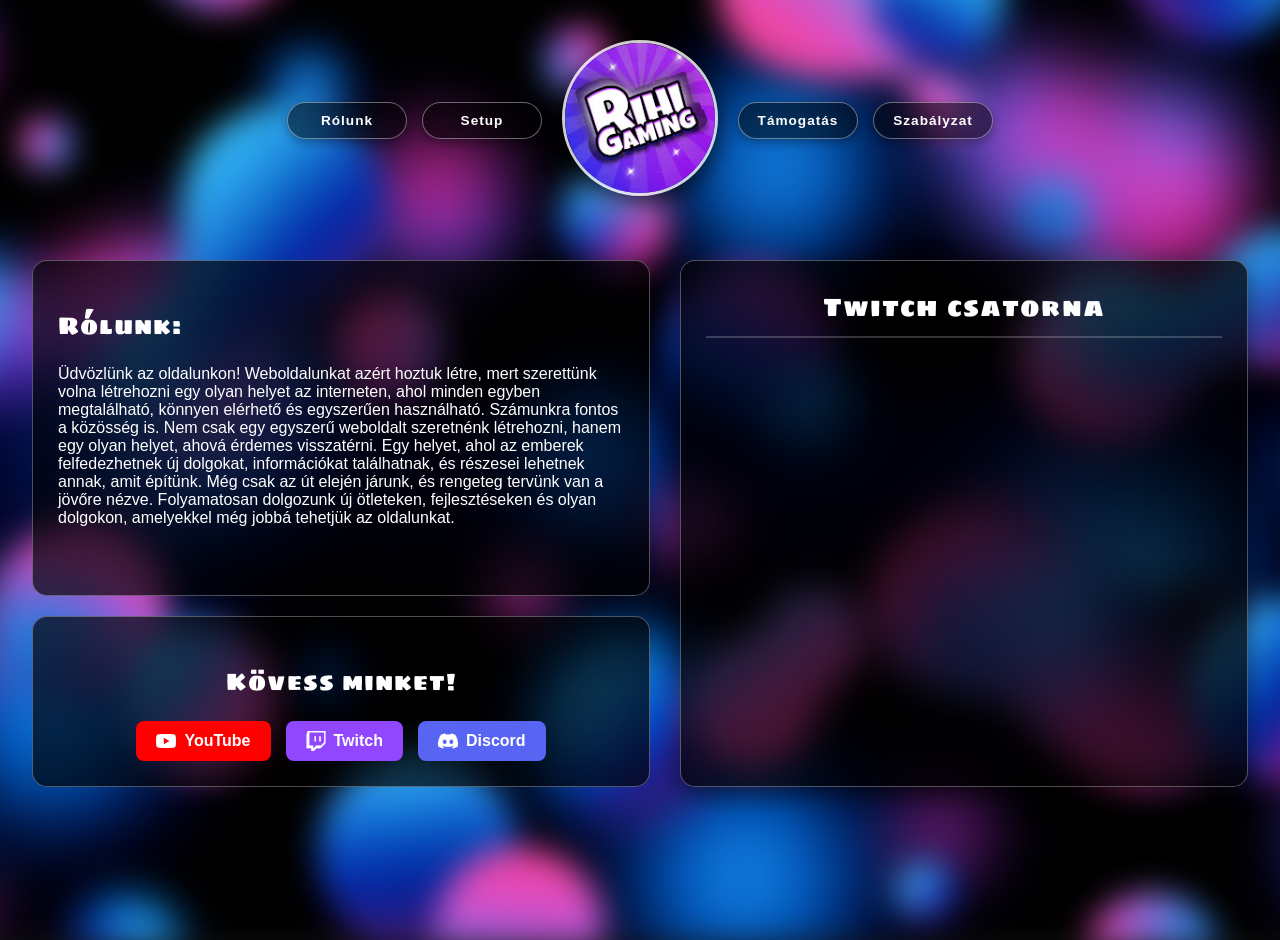
<file: index.html>
<!DOCTYPE html>
<html lang="hu">
<head>
    <meta charset="UTF-8">
    <meta name="viewport" content="width=device-width, initial-scale=1.0">

    <title>Home - Rihi Gaming</title>

    <link rel="stylesheet" href="style.css">
    <link rel="icon" type="image/jpg" href="img/profil.jpg">

    <script src="script.js" defer></script>
</head>

<body>
    <div class="container">
        <div class="bottom-image">
            <div class="blurred-background"></div>

            <!-- BAL FELSŐ GOMBOK -->
            <div class="top-left-buttons"></div>

            <!-- PROFIL ÉS NAVIGÁCIÓ -->
            <div class="profile-container-700px">

                <!-- BAL OLDALI GOMBOK -->
                <div class="side-group horizontal">
                    <a href="#rolunk" class="nav-btn">
                        Rólunk
                    </a>

                    <a href="setup.html" class="nav-btn">
                        Setup
                    </a>
                </div>

                <!-- LOGÓ -->
                <a
                    href="https://www.youtube.com/@rihigaming1"
                    target="_blank"
                    rel="noopener noreferrer"
                    class="profile-link">

                    <img
                        src="img/profil.jpg"
                        alt="Rihi Gaming Profil"
                        class="profile-pic">
                </a>

                <!-- JOBB OLDALI GOMBOK -->
                <div class="side-group horizontal">
                    <a
                        href="https://www.paypal.com/paypalme/Rihigaming71"
                        class="nav-btn"
                        target="_blank"
                        rel="noopener noreferrer">
                        Támogatás
                    </a>

                    <a href="szabalyzat.html" class="nav-btn">
                        Szabályzat
                    </a>
                </div>
            </div>

            <!-- FŐ TARTALOM -->
            <div class="main-layout">

                <!-- BAL OLDALI TARTALOM -->
                <div class="home-content">

                    <div class="info-box" id="rolunk">
                        <h2>Rólunk:</h2>

                        <p>
                            Üdvözlünk az oldalunkon!
                            Weboldalunkat azért hoztuk létre, mert szerettünk
                            volna létrehozni egy olyan helyet az interneten,
                            ahol minden egyben megtalálható, könnyen elérhető
                            és egyszerűen használható. Számunkra fontos a
                            közösség is. Nem csak egy egyszerű weboldalt
                            szeretnénk létrehozni, hanem egy olyan helyet,
                            ahová érdemes visszatérni. Egy helyet, ahol az
                            emberek felfedezhetnek új dolgokat, információkat
                            találhatnak, és részesei lehetnek annak, amit
                            építünk. Még csak az út elején járunk, és rengeteg
                            tervünk van a jövőre nézve. Folyamatosan dolgozunk
                            új ötleteken, fejlesztéseken és olyan dolgokon,
                            amelyekkel még jobbá tehetjük az oldalunkat.
                        </p>
                    </div>

                    <div class="social-box">
                        <h2>Kövess minket!</h2>

                        <div class="social-links">

                            <a
                                href="https://www.youtube.com/@rihigaming1"
                                target="_blank"
                                rel="noopener noreferrer"
                                class="social-btn youtube">

                                <img
                                    src="img/ytlogo.png"
                                    alt="YouTube"
                                    class="social-icon">

                                <span>YouTube</span>
                            </a>

                            <a
                                href="https://www.twitch.tv/rihigaming_official"
                                target="_blank"
                                rel="noopener noreferrer"
                                class="social-btn twitch">

                                <img
                                    src="img/twlogo.png"
                                    alt="Twitch"
                                    class="social-icon">

                                <span>Twitch</span>
                            </a>

                            <a
                                href="https://discord.gg/bHjY3qZRQ2"
                                target="_blank"
                                rel="noopener noreferrer"
                                class="social-btn discord">

                                <img
                                    src="img/dclogo.png"
                                    alt="Discord"
                                    class="social-icon">

                                <span>Discord</span>
                            </a>

                        </div>
                    </div>
                </div>

                <!-- TWITCH-LEJÁTSZÓ -->
                <div class="video-sidebar">
                    <div class="video-box">
                        <h2>Twitch csatorna</h2>

                        <div class="video-slider">
                            <iframe
                                src="https://player.twitch.tv/?channel=rihigaming_official&amp;parent=localhost&amp;parent=127.0.0.1&amp;parent=rihigaming.com&amp;parent=www.rihigaming.com"
                                title="Rihi Gaming Twitch-közvetítés"
                                width="620"
                                height="378"
                                style="border: 0; max-width: 100%;"
                                allow="autoplay; fullscreen"
                                allowfullscreen>
                            </iframe>
                        </div>
                    </div>
                </div>

            </div>
        </div>
    </div>

    <!-- TÁMOGATÁS MEGERŐSÍTŐ ABLAK -->
    <dialog
        id="tamogatas-ablak"
        aria-labelledby="tamogatas-kerdes"
        aria-describedby="tamogatas-leiras">

        <h2 id="tamogatas-kerdes">
            Biztos meg akarod nyitni a következő oldalt?
        </h2>

        <p id="tamogatas-leiras">
            A Rihi Gaming PayPal-támogatási oldala új lapon nyílik meg.
        </p>

        <div class="tamogatas-gombok">
            <a
                href="https://www.paypal.com/paypalme/Rihigaming71"
                id="tamogatas-igen"
                target="_blank"
                rel="noopener noreferrer">
                Igen
            </a>

            <button
                type="button"
                id="tamogatas-nem"
                autofocus>
                Nem
            </button>
        </div>
    </dialog>
</body>
</html>
</file>
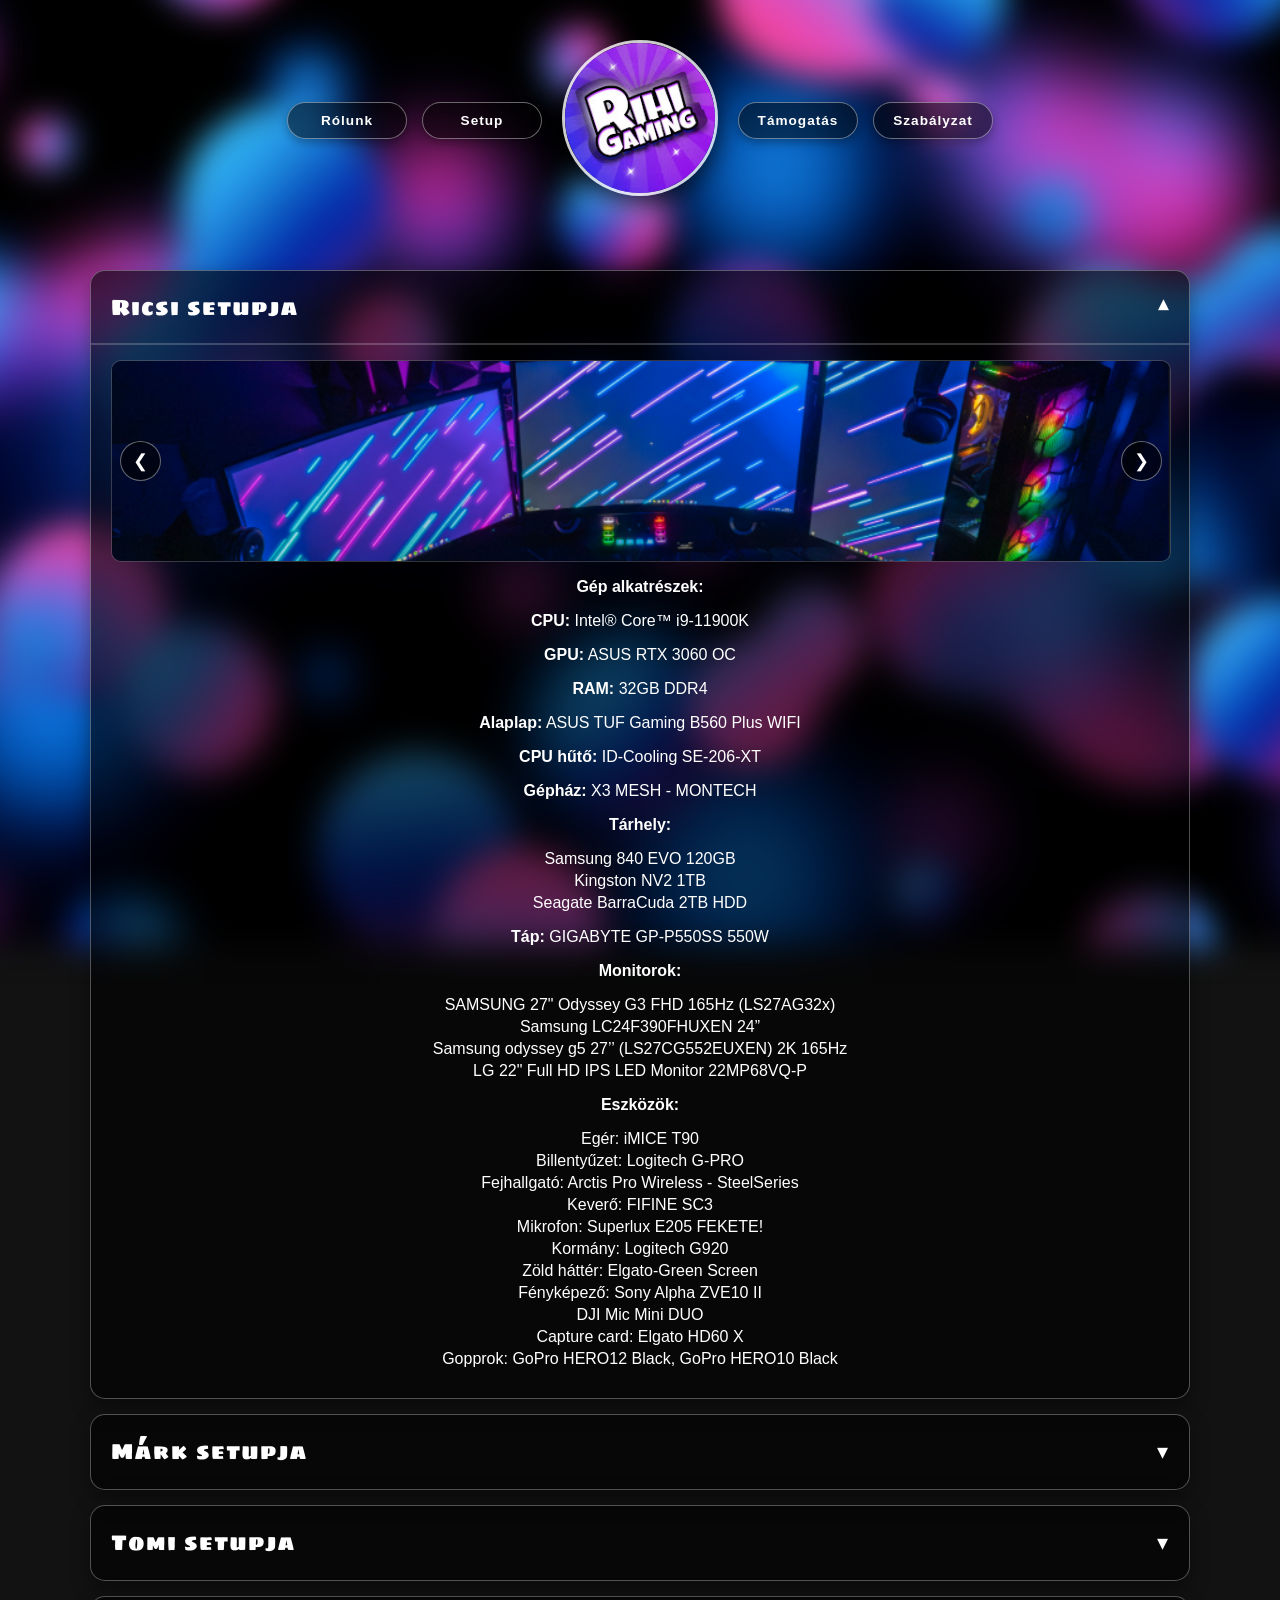
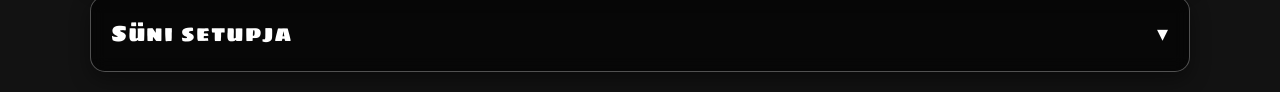
<file: setup.html>
<!DOCTYPE html>
<html lang="hu">
<head>
    <meta charset="UTF-8">
    <meta name="viewport" content="width=device-width, initial-scale=1.0">
    <title>Setup - Rihi Gaming</title>
    <link rel="stylesheet" href="style.css">
    <script src="script.js" defer></script>
    <link rel="icon" type="image/jpg" href="img/profil.jpg">
</head>
<body>

    <div class="container">
        <div class="bottom-image">
            <div class="blurred-background"></div>
            <!-- PROFIL BLOKK ÉS MENÜ -->
            <div class="profile-container-700px">
                <div class="side-group horizontal">
                    <!-- Visszavisz a főoldal Rólunk szekciójához -->
                    <a href="index.html" class="nav-btn">Rólunk</a>
                    <!-- Aktív oldal gombja -->
                    <a href="setup.html" class="nav-btn active">Setup</a>
                </div>

                <a href="https://www.youtube.com/@rihigaming1" target="_blank">
                    <img src="img/profil.jpg" alt="Rihi Gaming Profil" class="profile-pic">
                </a>

                <div class="side-group horizontal">
                    <!-- Átvisz az ertesito.html oldalra jelzőbuborék nélkül -->
                    <a href="https://www.paypal.com/paypalme/Rihigaming71" class="nav-btn notif-btn" target="_blank">Támogatás</a>
                    <a href="szabalyzat.html" class="nav-btn">Szabályzat</a>
                </div>
            </div>

            <!-- SETUP LENYÍLÓ PANELEK -->
            <div class="setup-content">

                <!-- 1. RICSI SETUPJA (alapból nyitva) -->
                <div class="setup-box open">
                    <h2 class="setup-header" tabindex="0">Ricsi setupja</h2>

                    <div class="setup-body">
                        <div class="setup-body-inner">

                            <div class="slider" id="slider-ricsi">
                                <button class="slider-btn prev-btn" onclick="moveSlide('slider-ricsi', -1)">&#10094;</button>
                                <div class="slider-track">
                                    <img src="setups/Ricsi/1.png" alt="Ricsi Setup 1" class="slide active" onclick="openModal('slider-ricsi')">
                                    <img src="setups/Ricsi/2.png" alt="Ricsi Setup 2" class="slide" onclick="openModal('slider-ricsi')">
                                    <img src="setups/Ricsi/3.png" alt="Ricsi Setup 3" class="slide" onclick="openModal('slider-ricsi')">
                                    <img src="setups/Ricsi/4.png" alt="Ricsi Setup 4" class="slide" onclick="openModal('slider-ricsi')">
                                    <img src="setups/Ricsi/5.png" alt="Ricsi Setup 5" class="slide" onclick="openModal('slider-ricsi')">
                                    <img src="setups/Ricsi/6.png" alt="Ricsi Setup 6" class="slide" onclick="openModal('slider-ricsi')">
                                    <img src="setups/Ricsi/7.png" alt="Ricsi Setup 7" class="slide" onclick="openModal('slider-ricsi')">
                                </div>
                                <button class="slider-btn next-btn" onclick="moveSlide('slider-ricsi', 1)">&#10095;</button>
                            </div>
                            <p><b>Gép alkatrészek:</b></p>
                            <p><b>CPU:</b> Intel® Core™ i9-11900K</p>
                            <p><b>GPU:</b> ASUS RTX 3060 OC</p>
                            <p><b>RAM:</b> 32GB DDR4</p>
                            <p><b>Alaplap:</b> ASUS TUF Gaming B560 Plus WIFI</p>
                            <p><b>CPU hűtő:</b> ID-Cooling SE-206-XT</p>
                            <p><b>Gépház:</b> X3 MESH - MONTECH</p>
                            <p><b>Tárhely:</b></p>
                            <ul>
                                <li>Samsung 840 EVO 120GB</li>
                                <li>Kingston NV2 1TB</li>
                                <li>Seagate BarraCuda 2TB HDD</li>
                            </ul>
                            <p><b>Táp:</b> GIGABYTE GP-P550SS 550W</p>
                            <p><b>Monitorok:</b></p>
                            <ul>
                                <li>SAMSUNG 27" Odyssey G3 FHD 165Hz (LS27AG32x)</li>
                                <li>Samsung LC24F390FHUXEN 24”</li>
                                <li>Samsung odyssey g5 27’’ (LS27CG552EUXEN) 2K 165Hz</li>
                                <li>LG 22" Full HD IPS LED Monitor 22MP68VQ-P</li>
                            </ul>
                            <p><b>Eszközök:</b></p>
                            <ul>
                                <li>Egér: iMICE T90</li>
                                <li>Billentyűzet: Logitech G-PRO</li>
                                <li>Fejhallgató: Arctis Pro Wireless - SteelSeries</li>
                                <li>Keverő: FIFINE SC3</li>
                                <li>Mikrofon: Superlux E205 FEKETE!</li>
                                <li>Kormány: Logitech G920</li>
                                <li>Zöld háttér: Elgato-Green Screen</li>
                                <li>Fényképező: Sony Alpha ZVE10 II</li>
                                <li>DJI Mic Mini DUO</li>
                                <li>Capture card: Elgato HD60 X</li>
                                <li>Gopprok: GoPro HERO12 Black, GoPro HERO10 Black</li>
                            </ul>

                        </div>
                    </div>
                </div>

                <!-- 2. MÁRK SETUPJA -->
                <div class="setup-box">
                    <h2 class="setup-header" tabindex="0">Márk setupja</h2>

                    <div class="setup-body">
                        <div class="setup-body-inner">

                            <div class="slider" id="slider-mark">
                                <button class="slider-btn prev-btn" onclick="moveSlide('slider-mark', -1)">&#10094;</button>
                                <div class="slider-track">
                                    <img src="setups/Márk/1.png" alt="Márk Setup 1" class="slide active" onclick="openModal('slider-mark')">
                                </div>
                                <button class="slider-btn next-btn" onclick="moveSlide('slider-mark', 1)">&#10095;</button>
                            </div>
                            <p><b>Gép alkatrészek:</b></p>
                            <p><b>CPU:</b> AMD Ryzen 5 5600X</p>
                            <p><b>GPU:</b> PALIT GameRock 3080 10GB</p>
                            <p><b>RAM:</b> 2x16GB kingston fury DDR4 3200mhz</p>
                            <p><b>Alaplap:</b> Asus tuf Gaming B450M Plus II</p>
                            <p><b>CPU hűtő:</b> Arctic liquid freeze II 240</p>
                            <p><b>Gépház:</b> Jonsbo MOD3</p>
                            <p><b>Táp:</b> MSI MAG A850GL PCIE5</p>
                            <p><b>Monitorok:</b></p>
                            <ul>
                                <li>Samsung odyssey G5 EUXEN 32” curved 2k 165hz</li>
                                <li>Random samsung 2. Monditor</li>
                            </ul>
                            <p><b>Eszközök:</b></p>
                            <ul>
                                <li>Egér: Razer basilisk V3</li>
                                <li>Billentyűzet: Razer huntsman TE</li>
                                <li>Fejhallgató: HyperX cloud s III Wireless</li>
                                <li>Mikrofon: Audio-Technica AT2020</li>
                                <li>Kormány: Logitech g920</li>
                                <li>Fényképező: Sony a6700 kitlencsével</li>
                                <li>Mikrofon állvány: Maono</li>
                                <li>Keverő: M-AUDIO M-TRACK DUO</li>
                                <li>Gopro: Hero 12</li>
                            </ul>

                        </div>
                    </div>
                </div>

              

                <!-- 4. TOMI SETUPJA -->
                <div class="setup-box">
                    <h2 class="setup-header" tabindex="0">Tomi setupja</h2>

                    <div class="setup-body">
                        <div class="setup-body-inner">

                            <div class="slider" id="slider-tomi">
                                <button class="slider-btn prev-btn" onclick="moveSlide('slider-tomi', -1)">&#10094;</button>
                                <div class="slider-track">
                                    <img src="setups/Tomi/1.png" alt="Tomi Setup 1" class="slide active" onclick="openModal('slider-tomi')">
                                    <img src="setups/Tomi/2.png" alt="Tomi Setup 2" class="slide" onclick="openModal('slider-tomi')">
                                    <img src="setups/Tomi/3.png" alt="Tomi Setup 3" class="slide" onclick="openModal('slider-tomi')">
                                </div>
                                <button class="slider-btn next-btn" onclick="moveSlide('slider-tomi', 1)">&#10095;</button>
                            </div>
                            <p><b>Gép alkatrészek:</b></p>
                            <p><b>CPU:</b> Intel® Core™ I5-10400F</p>
                            <p><b>GPU:</b> MSI RTX 3050 8GB</p>
                            <p><b>RAM:</b> Kingston 32GB</p>
                            <p><b>Alaplap:</b> MSI PRO H510M-B</p>
                            <p><b>Gépház:</b> MSI MAG FORGE 100M</p>
                            <p><b>Táp:</b> 1ST PLAYER BLACK SIR SR 600W</p>
                            <p><b>Tárhely:</b></p>
                            <ul>
                                <li>Kingston SA400S374</li>
                                <li>Kingston HDD 1TB</li>
                                <li>Kingston 1TB SNV2S</li>
                                <li>GENBIRD 1TB KÜLSŐ VINYÓ</li>
                            </ul>
                            <p><b>Monitorok:</b></p>
                            <ul>
                                <li>AOC CU34G4 21:9</li>
                                <li>SAMSUNG SyncMaster 710N</li>
                            </ul>
                            <p><b>Eszközök:</b></p>
                            <ul>
                                <li>Egér: VENTARIS M300</li>
                                <li>Billentyűzet: ST-MK88</li>
                                <li>Fejhallgató: JBL TUNE 730BT</li>
                                <li>Mikrofon: Tracer studio pro</li>
                                <li>Kormány: Logitech driving force GT</li>
                                <li>Egérpad: Ikeás</li>
                            </ul>

                        </div>
                    </div>
                </div>

                <!-- 5. SÜNI SETUPJA -->
                <div class="setup-box">
                    <h2 class="setup-header" tabindex="0">Süni setupja</h2>

                    <div class="setup-body">
                        <div class="setup-body-inner">

                            <div class="slider" id="slider-suni">
                                <button class="slider-btn prev-btn" onclick="moveSlide('slider-suni', -1)">&#10094;</button>
                                <div class="slider-track">
                                    <img src="setups/Suni/1.png" alt="Süni Setup 1" class="slide active" onclick="openModal('slider-suni')">
                                    <img src="setups/Suni/2.png" alt="Süni Setup 2" class="slide" onclick="openModal('slider-suni')">
                                    <img src="setups/Suni/3.png" alt="Süni Setup 3" class="slide" onclick="openModal('slider-suni')">
                                </div>
                                <button class="slider-btn next-btn" onclick="moveSlide('slider-suni', 1)">&#10095;</button>
                            </div>
                            <p><b>Gép alkatrészek:</b></p>
                            <p><b>CPU:</b> AMD Ryzen 5 1600</p>
                            <p><b>GPU:</b> Nvidia GeForce GTX 1070 Ti (Zotac)</p>
                            <p><b>RAM:</b> G.SKILL Aegis 16GB DDR4</p>
                            <p><b>Alaplap:</b> Asrock B450M-HDV R4.0</p>
                            <p><b>CPU hűtő:</b> AMD - Wraith Prism</p>
                            <p><b>Gépház:</b> Kolink Observatory Lite Mesh RGB</p>
                            <p><b>Táp:</b> Cooler Master 750W 80+ Bronze </p>
                            <p><b>Tárhely:</b></p>
                            <ul>
                                <li>PM981 NVMe Samsung 256GB</li>
                                <li>Western Digital WD Blue 3.5 500GB</li>
                                <li>500GB Seagate ST500LT012</li>
                            </ul>
                            <p><b>Monitorok:</b></p>
                            <ul>
                                <li>Fujitsu B22T-7 LED proGreen</li>
                                <li>ThinkVision T24i-10</li>
                            </ul>
                            <p><b>Eszközök:</b></p>
                            <ul>
                                <li>Egér: HXSJ A869</li>
                                <li>Billentyűzet: WhiteShark GK-2106 (White)</li>
                                <li>Fejhallgató: JBL Tune 527BT</li>
                                <li>Mikrofon: Razer Seiren Mini</li>
                                <li>Kormány: Thrustmaster TMX Force Feedback</li>
                                <li>Kontroller: Xbox One Robot White</li>
                                <li>Hangszoró: JBL Charge 5</li>
                            </ul>

                        </div>
                    </div>
                </div>

            </div>

        </div>
    </div>

    <!-- FELUGRÓ KINAGYÍTÓ MODÁL (POPUP) -->
    <div id="imageModal" class="modal">
        <span class="close-modal" onclick="closeModal()">&times;</span>
        <button class="modal-btn modal-prev" onclick="moveModalSlide(-1)">&#10094;</button>
        <img class="modal-content" id="modalImage">
        <button class="modal-btn modal-next" onclick="moveModalSlide(1)">&#10095;</button>
    </div>


     <!-- TÁMOGATÁS MEGERŐSÍTŐ ABLAK -->
    <dialog
        id="tamogatas-ablak"
        aria-labelledby="tamogatas-kerdes"
        aria-describedby="tamogatas-leiras">

        <h2 id="tamogatas-kerdes">
            Biztos meg akarod nyitni a következő oldalt?
        </h2>

        <p id="tamogatas-leiras">
            A Rihi Gaming PayPal-támogatási oldala új lapon nyílik meg.
        </p>

        <div class="tamogatas-gombok">
            <a
                href="https://www.paypal.com/paypalme/Rihigaming71"
                id="tamogatas-igen"
                target="_blank"
                rel="noopener noreferrer">
                Igen
            </a>

            <button
                type="button"
                id="tamogatas-nem"
                autofocus>
                Nem
            </button>
        </div>
    </dialog>

</body>
</html>
</file>
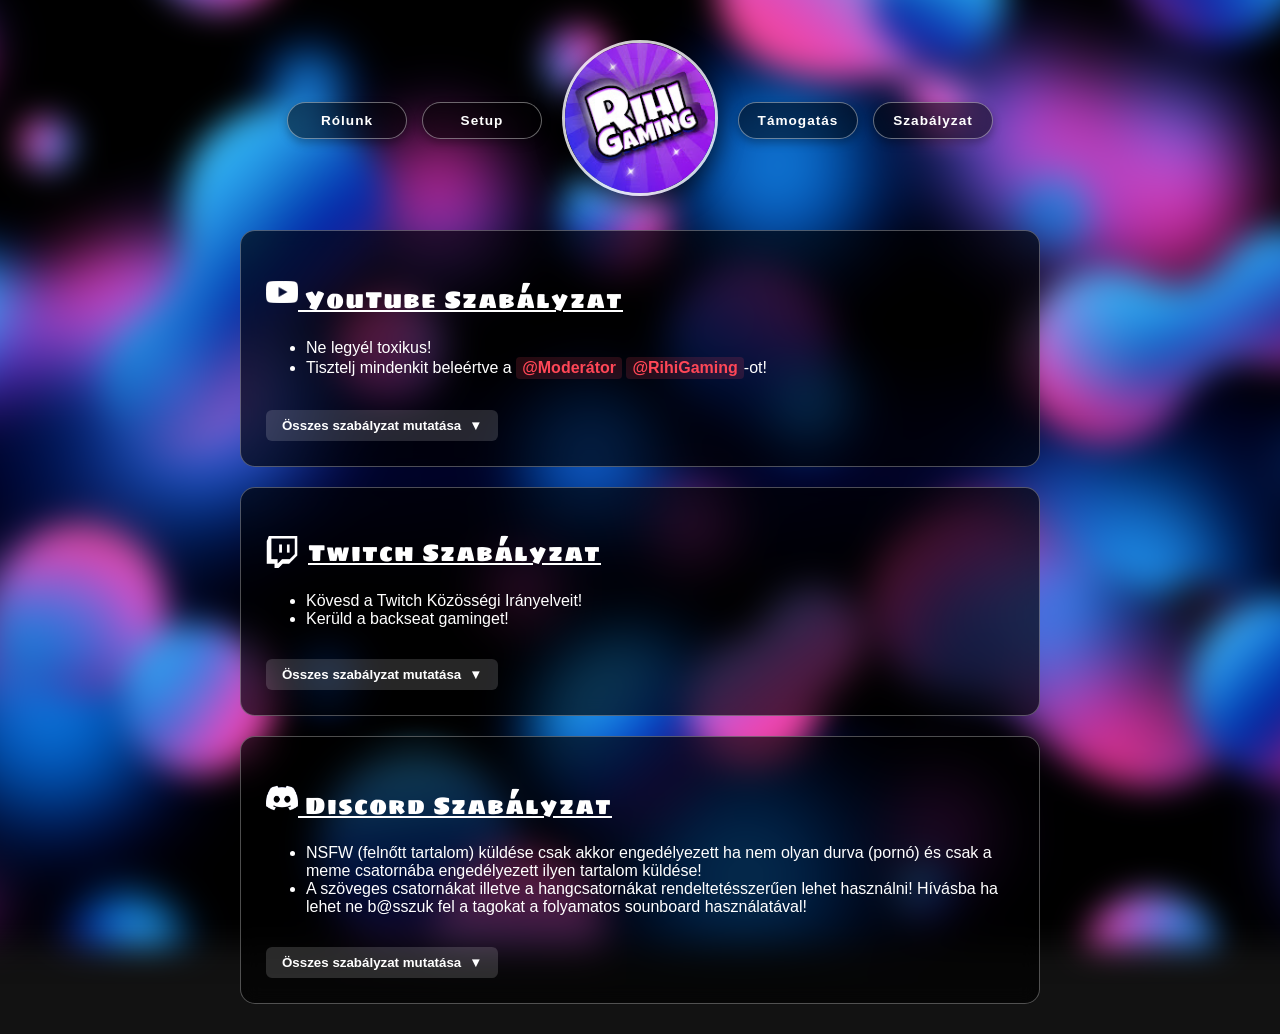
<file: szabalyzat.html>
<!DOCTYPE html>
<html lang="hu">
<head>
    <meta charset="UTF-8">
    <meta name="viewport" content="width=device-width, initial-scale=1.0">
    <title>Szabályzat - Rihi Gaming</title>
    <link rel="stylesheet" href="style.css">
    <script src="script.js" defer></script>
    <link rel="icon" type="image/jpg" href="img/profil.jpg">
</head>
<body>

    <div class="container">
        <div class="bottom-image">
            <div class="blurred-background"></div>

            <div class="profile-container-700px">
                <div class="side-group horizontal">
                    <a href="index.html" class="nav-btn">Rólunk</a>
                    <a href="setup.html" class="nav-btn">Setup</a>
                </div>

                <a href="https://www.youtube.com/@rihigaming1" target="_blank" class="profile-link">
                    <img src="img/profil.jpg" alt="Rihi Gaming Profil" class="profile-pic">
                </a>

                <div class="side-group horizontal">
                    <a href="https://www.paypal.com/paypalme/Rihigaming71" class="nav-btn notif-btn" target="_blank">Támogatás</a>
                    <a href="szabalyzat.html" class="nav-btn active">Szabályzat</a>
                </div>
            </div>

            <div class="rules-wrapper">
                <div class="info-box" id="szabalyzat-youtube">
                    <h2 class="rule-title">
                        <u>
                            <img src="img/ytlogo.png" alt="YouTube" class="rule-icon">
                            YouTube Szabályzat
                        </u>
                    </h2> 
                    <ul>
                        <li>Ne legyél toxikus!</li>
                        <li>Tisztelj mindenkit beleértve a @Moderátor @RihiGaming-ot!</li>

                    </ul>

                    <div class="collapsible-content">
                        <ul>
                            <li>Ne spamelj!</li>
                            <li>Ne szidd a másikat!</li>
                            <li>Ne káromkodj!</li>
                        </ul>
                    </div>

                    <button class="toggle-btn" onclick="toggleRule(this)">
                        <span class="btn-text">Összes szabályzat mutatása</span>
                        <span class="arrow">▼</span>
                    </button>
                </div>

                <div class="info-box" id="szabalyzat-twitch">
                    <u>
                        <h2 class="rule-title">
                            <img src="img/twlogo.png" alt="Twitch" class="rule-icon">
                            Twitch Szabályzat
                        </h2>
                    </u>
                    <ul>
                        <li>Kövesd a Twitch Közösségi Irányelveit!</li>
                        <li>Kerüld a backseat gaminget!</li>
                    </ul>

                    <div class="collapsible-content">
                        <ul>
                            <li>Ne zaklasd a nézőket és a streamereket!</li>
                            <li>Ne kergess spoiler-eket a játékok alatt!</li>
                            <li>Ne kérj VIP vagy Mod rangot a chatben!</li>
                        </ul>
                    </div>

                    <button class="toggle-btn" onclick="toggleRule(this)">
                        <span class="btn-text">Összes szabályzat mutatása</span>
                        <span class="arrow">▼</span>
                    </button>
                </div>

                <div class="info-box" id="szabalyzat-discord">
                    <h2 class="rule-title"><u>
                        <img src="img/dclogo.png" alt="Discord" class="rule-icon">
                        Discord Szabályzat
                    </h2></u>
                    
                    <ul>
                        <li>NSFW (felnőtt tartalom) küldése csak akkor engedélyezett ha nem olyan durva (pornó) és csak a meme csatornába engedélyezett ilyen tartalom küldése!</li>
                        <li>A szöveges csatornákat illetve a hangcsatornákat rendeltetésszerűen lehet használni! Hívásba ha lehet ne b@sszuk fel a tagokat a folyamatos sounboard használatával!</li>
                    </ul>

                    <div class="collapsible-content">
                        <ul>
                            <li>"Ragelni" csak a rage szobában lehet, itt káromkodásra és spammelésre gondolunk!</li>
                            <li>Tagszidás! Más tagok szidása TILOS!</li>
                            <li>Trágár beszéd! A trágár beszéd addig eltűrt, amíg az másokat nem sért meg, és nem rombolja a közösséget. Ha ez megtörténik, már büntetjük.</li>
                            <li>Toxikus viselkedés! A trágár beszéd addig eltűrt, amíg az másokat nem sért meg, és nem rombolja a közösséget. Ha ez megtörténik, már büntetjük.</li>
                            <li>Büntetések! A szerver moderátorai fenntartják a jogot, hogy a szerverről bárkit kitiltsanak, kirúgjanak, vagy némítsanak aki a közösséget rombolja. Természetesen igyekszünk mindenkivel igazságosan és megfelelően eljárni. A büntetések kijátszása alt accounttal tilos, és azonnali kitiltás jár érte, ha kiderül. A szabályzat nem ismerete nem mentesít a büntetésalól!</li>
                            <li>A magasabb rangba lévő tagok ne éljenek vissza a hatalmukkal! Ha esetleg a botok hibásak akkor nem kitörölni kell hanem a "panasz" szobába írjátok le panaszotokat, és mindenki más ha panasza van ne tartsa magába!</li>
                            <li>Hirdtetés! A hirdetés csak a @Tulaj @Tulajhelyettes @Adminisztrátor @Manager @Moderátor engedélyezett!</li>
                        </ul>
                    </div>

                    <button class="toggle-btn" onclick="toggleRule(this)">
                        <span class="btn-text">Összes szabályzat mutatása</span>
                        <span class="arrow">▼</span>
                    </button>
                </div>
            </div>

        </div>
    </div>

    <script src="script.js"></script>


     <!-- TÁMOGATÁS MEGERŐSÍTŐ ABLAK -->
    <dialog
        id="tamogatas-ablak"
        aria-labelledby="tamogatas-kerdes"
        aria-describedby="tamogatas-leiras">

        <h2 id="tamogatas-kerdes">
            Biztos meg akarod nyitni a következő oldalt?
        </h2>

        <p id="tamogatas-leiras">
            A Rihi Gaming PayPal-támogatási oldala új lapon nyílik meg.
        </p>

        <div class="tamogatas-gombok">
            <a
                href="https://www.paypal.com/paypalme/Rihigaming71"
                id="tamogatas-igen"
                target="_blank"
                rel="noopener noreferrer">
                Igen
            </a>

            <button
                type="button"
                id="tamogatas-nem"
                autofocus>
                Nem
            </button>
        </div>
    </dialog>
</body>
</html>
</file>
<file: style.css>
@font-face {
    font-family: 'Sigmar One';
    src: url('/fonts/SigmarOne.ttf') format('truetype');
    font-weight: normal;
    font-style: normal;
}

html {
    scroll-behavior: smooth;
}

html, body {
    margin: 0;
    padding: 0;
    min-height: 100vh;
    overflow-x: hidden;
    overflow-y: auto;
    background-color: #121212;
}

.container, .bottom-image {
    min-height: 100vh;
    height: auto;
    position: relative;
}

.blurred-background {
    position: fixed;
    top: 0;
    left: 0;
    width: 100%;
    height: 100vh;
    background-image: url('img/hatter.jpg');
    background-size: cover;
    background-position: center;
    filter: blur(15px);
    transform: scale(1.1);
    z-index: 0;
    pointer-events: none;
}

.bottom-content {
    position: relative;
    z-index: 2;
    display: flex;
    flex-direction: column;
    justify-content: center;
    align-items: center;
    height: 100%;
    color: white;
    text-align: center;
    padding: 20px;
    box-sizing: border-box;
}

#dynamic-text {
    font-family: 'Sigmar One', sans-serif;
    font-size: 4em;
    margin: 0 0 20px 0;
    color: white;
    text-shadow: 2px 2px 8px rgba(0, 0, 0, 0.8);
    display: flex;
    align-items: baseline;
    animation: textPulse 4s infinite ease-in-out;
}

@keyframes textPulse {
    0% { transform: scale(1); }
    50% { transform: scale(1.08); }
    100% { transform: scale(1); }
}

.dots span {
    display: inline-block;
    opacity: 0;
    transform: scale(0.3);
    animation: dotAnimation 3s infinite ease-in-out;
}

.dots span:nth-child(1) { animation-delay: 0.0s; }
.dots span:nth-child(2) { animation-delay: 0.5s; }
.dots span:nth-child(3) { animation-delay: 1.0s; }

@keyframes dotAnimation {
    0% { opacity: 0; transform: scale(0.3); }
    50% { opacity: 1; transform: scale(1.3); }
    100% { opacity: 0; transform: scale(0.3); }
}

.social-links {
    display: flex;
    gap: 25px;
    align-items: center;
}

.social-link {
    display: inline-block;
    transition: transform 0.2s ease, opacity 0.2s ease;
}

.social-link img {
    width: 45px;
    height: auto;
    display: block;
    filter: drop-shadow(0px 2px 5px rgba(0, 0, 0, 0.5));
}

.social-link:hover {
    transform: scale(1.15);
    opacity: 0.85;
}

.admin-login-trigger {
    position: absolute;
    top: 30px; 
    left: 30px; 
    z-index: 20;
    background: rgba(0, 0, 0, 0.4);
    backdrop-filter: blur(8px); 
    border: 1px solid rgba(255, 255, 255, 0.3);
    border-radius: 20px;
    padding: 8px 16px;
    display: flex;
    align-items: center;
    gap: 8px;
    color: white;
    font-size: 0.85em;
    cursor: pointer;
    transition: all 0.3s ease;
    box-shadow: 0 4px 10px rgba(0, 0, 0, 0.3);
}

.admin-login-trigger svg {
    width: 16px;
    height: 16px;
    fill: rgba(255, 255, 255, 0.9);
}

.admin-login-trigger:hover {
    background: rgba(255, 255, 255, 0.9);
    color: black;
    border-color: white;
    transform: translateY(-2px);
}

.admin-login-trigger:hover svg {
    fill: black;
}

/* BEJELENTKEZŐ ABLAK (MODAL) */
.login-modal {
    position: fixed;
    top: 0;
    left: 0;
    width: 100%;
    height: 100%;
    background-color: rgba(0, 0, 0, 0.8);
    backdrop-filter: blur(10px);
    z-index: 100;
    display: none;
    justify-content: center;
    align-items: center;
}

.login-box {
    position: relative;
    background: rgba(20, 20, 20, 0.9);
    backdrop-filter: blur(12px);
    padding: 30px;
    border-radius: 12px;
    border: 1px solid rgba(255, 255, 255, 0.2);
    box-shadow: 0 10px 25px rgba(0,0,0,0.7);
    text-align: center;
    width: 280px;
    color: white;
}

.login-box h3 {
    margin-top: 0;
    margin-bottom: 20px;
    font-size: 1.1em;
    letter-spacing: 1px;
}

.login-box input {
    width: 100%;
    padding: 10px;
    margin-bottom: 12px;
    border-radius: 6px;
    border: 1px solid #444;
    background: rgba(0, 0, 0, 0.6);
    color: white;
    box-sizing: border-box;
    outline: none;
}

.login-box .login-btn {
    width: 100%;
    padding: 10px;
    background-color: white;
    color: black;
    border: none;
    border-radius: 6px;
    font-weight: bold;
    cursor: pointer;
    transition: background 0.2s;
}

.login-box .login-btn:hover {
    background-color: #ddd;
}

.close-btn {
    position: absolute;
    top: 10px;
    right: 15px;
    background: none;
    border: none;
    color: #888;
    font-size: 20px;
    cursor: pointer;
}

.close-btn:hover {
    color: white;
}

.error-message {
    color: #ff5555;
    font-size: 0.8em;
    margin-top: 10px;
    display: none;
}

/* ==========================================
   BAL FELSŐ GOMBOK (egymás alatt)
   ========================================== */
.top-left-buttons {
    position: absolute;
    top: 30px;
    left: 30px;
    z-index: 999;
    display: flex;
    flex-direction: column;
    gap: 12px;
}

.home-button,
.support-button {
    display: flex;
    align-items: center;
    gap: 6px;
    padding: 8px 16px;
    background-color: rgba(0, 0, 0, 0.5);
    color: white;
    text-decoration: none;
    font-size: 0.8em;
    letter-spacing: 1px;
    border: 1px solid rgba(255, 255, 255, 0.4);
    border-radius: 20px;
    backdrop-filter: blur(8px);
    transition: all 0.3s ease;
    box-shadow: 0 4px 10px rgba(0, 0, 0, 0.3);
    cursor: pointer;
}

.home-button svg {
    width: 14px;
    height: 14px;
    fill: currentColor;
}

.home-button:hover,
.support-button:hover {
    background-color: white;
    color: black;
    border-color: white;
    transform: translateY(-2px);
}

.profile-pic {
    width: 150px;
    height: 150px;
    border-radius: 50%;
    object-fit: cover;
    border: 3px solid rgba(255, 255, 255, 0.8);
    box-shadow: 0 8px 25px rgba(0, 0, 0, 0.6);
    transition: transform 0.3s ease, box-shadow 0.3s ease;
}

.profile-pic:hover {
    transform: scale(1.05);
    box-shadow: 0 12px 30px rgba(255, 255, 255, 0.3);
}

.welcome-title {
    font-family: 'Sigmar One', sans-serif;
    font-size: 2em;
    color: white;
    text-shadow: 2px 2px 8px rgba(0, 0, 0, 0.8);
    margin: 0;
}

.profile-row {
    display: flex;
    align-items: center;
    justify-content: center;
    gap: 30px;
    margin-bottom: 25px;
}

.side-group {
    display: flex;
    flex-direction: column;
    gap: 15px;
}

.nav-btn {
    display: flex;
    align-items: center;
    justify-content: center;
    width: 120px;
    padding: 10px 14px;
    background: rgba(0, 0, 0, 0.5);
    color: white;
    text-decoration: none;
    font-size: 0.85em;
    font-weight: bold;
    letter-spacing: 1px;
    border: 1px solid rgba(255, 255, 255, 0.4);
    border-radius: 20px;
    backdrop-filter: blur(8px);
    transition: all 0.3s ease;
    box-shadow: 0 4px 10px rgba(0, 0, 0, 0.3);
    cursor: pointer;
    box-sizing: border-box;
}

.nav-btn:hover {
    background-color: white;
    color: black;
    border-color: white;
    transform: translateY(-2px);
}

.dropdown {
    position: relative;
    display: inline-block;
}

.dropdown-content {
    display: none;
    position: absolute;
    top: 100%;
    left: 0;
    margin-top: 5px;
    width: 120px;
    background: rgba(0, 0, 0, 0.85);
    border: 1px solid rgba(255, 255, 255, 0.3);
    border-radius: 15px;
    backdrop-filter: blur(10px);
    box-shadow: 0 8px 16px rgba(0, 0, 0, 0.5);
    overflow: hidden;
    z-index: 20;
}

.dropdown-content a {
    color: white;
    padding: 8px 12px;
    text-decoration: none;
    display: block;
    font-size: 0.8em;
    text-align: center;
    transition: background 0.3s ease;
}

.dropdown-content a:hover {
    background-color: rgba(255, 255, 255, 0.2);
    color: #fff;
}

.dropdown:hover .dropdown-content {
    display: block;
}

.profile-container-700px {
    position: relative;
    z-index: 100;
    display: flex;
    align-items: center;
    justify-content: center;
    gap: 20px;
    margin-top: 40px;
    width: 100%;
    overflow: visible;
}

.side-group.horizontal {
    display: flex;
    flex-direction: row;
    gap: 15px;
    align-items: center;
}

/* ==========================================
   SETUP – LENYÍLÓ (ACCORDION) PANELEK
   ========================================== */
.setup-content {
    position: relative;
    z-index: 10;
    display: flex;
    flex-direction: column;
    align-items: center;
    gap: 15px;
    margin-top: 50px;
    padding: 20px;
}

.setup-box {
    background: rgba(0, 0, 0, 0.6);
    border: 1px solid rgba(255, 255, 255, 0.3);
    border-radius: 15px;
    width: 100%;
    max-width: 1100px;
    box-sizing: border-box;
    color: white;
    backdrop-filter: blur(8px);
    box-shadow: 0 8px 20px rgba(0, 0, 0, 0.4);
}

.setup-header {
    margin: 0;
    padding: 18px 20px;
    font-size: 1.4em;
    cursor: pointer;
    user-select: none;
    display: flex;
    justify-content: space-between;
    align-items: center;
    border-bottom: 2px solid transparent;
    border-radius: 15px;
    transition: border-color 0.3s ease, background 0.3s ease;
}

.setup-header:hover {
    background: rgba(255, 255, 255, 0.08);
}

.setup-header::after {
    content: "\25BE";
    transition: transform 0.4s ease;
}

.setup-box.open .setup-header {
    border-bottom-color: rgba(255, 255, 255, 0.2);
    border-radius: 15px 15px 0 0;
}

.setup-box.open .setup-header::after {
    transform: rotate(180deg);
}

/* Lenyílás animáció */
.setup-body {
    display: grid;
    grid-template-rows: 0fr;
    transition: grid-template-rows 0.4s ease;
}

.setup-box.open .setup-body {
    grid-template-rows: 1fr;
}

.setup-body-inner {
    overflow: hidden;
    min-height: 0;
    padding: 0 20px;
}

.setup-body-inner::after {
    content: "";
    display: block;
    height: 20px;
}

/* Szöveg középre igazítva a panelek belsejében */
.setup-body-inner {
    text-align: center;
}

.setup-body-inner ul {
    list-style: none;
    padding: 0;
    margin: 10px 0;
}

.setup-body-inner li {
    margin: 4px 0;
}

.setup-body-inner li > ul {
    margin: 6px 0 10px;
}

.setup-body-inner li > ul li {
    opacity: 0.85;
}

/* SLIDER */
.slider {
    position: relative;
    width: 100%;
    height: 200px;
    margin: 15px 0;
    overflow: hidden;
    border-radius: 10px;
    border: 1px solid rgba(255, 255, 255, 0.2);
    background: rgba(0, 0, 0, 0.3);
}

.slider-track {
    width: 100%;
    height: 100%;
    position: relative;
}

.slide {
    position: absolute;
    top: 0;
    left: 0;
    width: 100%;
    height: 100%;
    object-fit: cover;
    display: block;
    opacity: 0;
    pointer-events: none;
    transform: scale(1.05);
    transition: opacity 0.5s ease, transform 0.6s ease;
    cursor: pointer;
}

.slide.active {
    opacity: 1;
    pointer-events: auto;
    transform: scale(1);
    z-index: 1;
}

.slider-btn {
    position: absolute;
    top: 50%;
    transform: translateY(-50%);
    background: rgba(0, 0, 0, 0.6);
    color: white;
    border: 1px solid rgba(255, 255, 255, 0.4);
    font-size: 18px;
    padding: 8px 12px;
    cursor: pointer;
    border-radius: 50%;
    z-index: 5;
    transition: background 0.3s ease;
}

.slider-btn:hover {
    background: white;
    color: black;
}

.prev-btn { left: 8px; }
.next-btn { right: 8px; }

/* MODAL */
.modal {
    display: none;
    position: fixed;
    z-index: 1000;
    top: 0;
    left: 0;
    width: 100%;
    height: 100%;
    background-color: rgba(0, 0, 0, 0.9);
    backdrop-filter: blur(5px);
    justify-content: center;
    align-items: center;
}

.modal-content {
    width: 90vw;
    height: 88vh;
    object-fit: contain;
    filter: drop-shadow(0 0 25px rgba(255, 255, 255, 0.2));
    opacity: 1;
    transition: opacity 0.25s ease, transform 0.25s ease;
}

.close-modal {
    position: absolute;
    top: 20px;
    right: 35px;
    color: white;
    font-size: 40px;
    font-weight: bold;
    cursor: pointer;
    z-index: 1001;
}

.close-modal:hover {
    color: #bbb;
}

.modal-btn {
    position: absolute;
    top: 50%;
    transform: translateY(-50%);
    background: rgba(255, 255, 255, 0.2);
    color: white;
    border: none;
    font-size: 30px;
    padding: 15px 20px;
    cursor: pointer;
    border-radius: 50%;
    z-index: 1001;
    transition: background 0.3s;
}

.modal-btn:hover {
    background: rgba(255, 255, 255, 0.8);
    color: black;
}

.modal-prev { left: 30px; }
.modal-next { right: 30px; }

/* ==========================================
   FŐ ELRENDEZÉS – EGYENLŐ MAGASSÁG
   ========================================== */
.main-layout {
    position: relative;
    z-index: 10;
    display: flex;
    justify-content: center;
    align-items: stretch;
    gap: 30px;
    margin-top: 40px;
    padding: 20px;
    width: 95%;
    max-width: 1400px;
    margin-left: auto;
    margin-right: auto;
    flex-wrap: wrap;
}

.home-content {
    flex: 1 1 550px;
    max-width: 700px;
    width: 100%;
    display: flex;
    flex-direction: column;
    gap: 20px;
}

.video-sidebar {
    flex: 1 1 500px;
    max-width: 650px;
    width: 100%;
    display: flex;
    flex-direction: column;
}

.info-box,
.social-box,
.video-box {
    margin-top: 0 !important;
}

.home-content .info-box {
    flex: 1;
}

.video-sidebar .video-box {
    flex: 1;
    display: flex;
    flex-direction: column;
}

.info-box {
    background: rgba(0, 0, 0, 0.65);
    border: 1px solid rgba(255, 255, 255, 0.3);
    border-radius: 15px;
    padding: 25px;
    color: white;
    backdrop-filter: blur(10px);
}

.social-box {
    background: rgba(0, 0, 0, 0.65);
    border: 1px solid rgba(255, 255, 255, 0.3);
    border-radius: 15px;
    padding: 25px;
    color: white;
    backdrop-filter: blur(10px);
    text-align: center;
}

.social-links {
    display: flex;
    justify-content: center;
    gap: 15px;
    margin-top: 15px;
    flex-wrap: wrap;
}

.social-btn {
    display: inline-flex;
    align-items: center;
    gap: 8px;
    padding: 10px 20px;
    border-radius: 8px;
    color: white;
    text-decoration: none;
    font-weight: bold;
    transition: transform 0.2s, background-color 0.2s;
}

.social-icon {
    width: 20px;
    height: 20px;
    object-fit: contain;
}

.social-btn:hover {
    transform: translateY(-2px);
}

.youtube { background-color: #ff0000; }
.twitch { background-color: #9146ff; }
.discord { background-color: #5865f2; }

/* VIDEÓ LEJÁTSZÓ */
.video-box {
    background: rgba(0, 0, 0, 0.7);
    border: 1px solid rgba(255, 255, 255, 0.3);
    border-radius: 15px;
    padding: 25px;
    color: white;
    backdrop-filter: blur(10px);
    text-align: center;
    box-shadow: 0 8px 25px rgba(0, 0, 0, 0.5);
}

.video-box h2 {
    margin-top: 0;
    margin-bottom: 20px;
    font-size: 1.6rem;
    border-bottom: 2px solid rgba(255, 255, 255, 0.2);
    padding-bottom: 8px;
}

.video-slider {
    position: relative;
    display: flex;
    align-items: center;
    justify-content: center;
    margin: 15px 0 10px 0;
}

.video-track-container {
    width: 100%;
    height: 340px;
    overflow: hidden;
    border-radius: 12px;
    border: 1px solid rgba(255, 255, 255, 0.2);
    background: #000;
}

.video-track {
    display: flex;
    height: 100%;
    transition: transform 0.4s ease-in-out;
}

.video-slide {
    min-width: 100%;
    height: 100%;
    display: flex;
    justify-content: center;
    align-items: center;
    box-sizing: border-box;
}

.video-slide video {
    width: 100%;
    height: 100%;
    object-fit: cover;
    border-radius: 12px;
    background-color: #000;
    display: block;
}

.video-btn {
    position: absolute;
    top: 50%;
    transform: translateY(-50%);
    background: rgba(0, 0, 0, 0.6);
    color: white;
    border: 1px solid rgba(255, 255, 255, 0.4);
    font-size: 22px;
    padding: 12px 16px;
    cursor: pointer;
    border-radius: 50%;
    z-index: 10;
    transition: background 0.3s, transform 0.2s;
}

.video-btn:hover {
    background: rgba(255, 255, 255, 0.3);
    transform: translateY(-50%) scale(1.1);
}

.v-prev { left: 10px; }
.v-next { right: 10px; }

.video-dots {
    display: flex;
    justify-content: center;
    gap: 10px;
    margin-top: 18px;
}

.video-dots .dot {
    width: 12px;
    height: 12px;
    background-color: rgba(255, 255, 255, 0.4);
    border-radius: 50%;
    cursor: pointer;
    transition: background-color 0.3s, transform 0.2s;
}

.video-dots .dot.active,
.video-dots .dot:hover {
    background-color: #fff;
    transform: scale(1.2);
}

/* BETŰTÍPUSOK */
@font-face {
    font-family: 'Sigmar One Local';
    src: url('fonts/SigmarOne.ttf') format('truetype');
    font-weight: normal;
    font-style: normal;
}

h1, h2 {
    font-family: 'Sigmar One Local', sans-serif;
    letter-spacing: 1px;
    font-weight: normal;
}

body, p, a, button, span, li, div, input {
    font-family: 'Segoe UI', Tahoma, Geneva, Verdana, sans-serif !important;
}

/* ÉRTESÍTÉSEK OLDAL */
.notifications-wrapper {
    position: relative;
    z-index: 10;
    display: flex;
    justify-content: center;
    margin-top: 40px;
    padding: 20px;
    width: 95%;
    max-width: 900px;
    margin-left: auto;
    margin-right: auto;
}

.notifications-box {
    background: rgba(0, 0, 0, 0.65);
    border: 1px solid rgba(255, 255, 255, 0.3);
    border-radius: 15px;
    padding: 30px;
    color: white;
    backdrop-filter: blur(10px);
    box-shadow: 0 8px 25px rgba(0, 0, 0, 0.5);
    width: 100%;
    text-align: center;
}

.notifications-box h2 {
    font-size: 2rem;
    margin-bottom: 5px;
}

.notif-subtitle {
    color: rgba(255, 255, 255, 0.7);
    font-size: 0.95rem;
    margin-bottom: 25px;
}

.notifications-list {
    display: flex;
    flex-direction: column;
    gap: 15px;
}

.notif-card {
    display: flex;
    align-items: center;
    gap: 15px;
    background: rgba(255, 255, 255, 0.08);
    border: 1px solid rgba(255, 255, 255, 0.15);
    border-radius: 16px;
    padding: 15px 20px;
    text-decoration: none;
    color: white;
    text-align: left;
    transition: all 0.25s ease-in-out;
    position: relative;
    overflow: hidden;
}

.notif-card:hover {
    transform: translateY(-3px) scale(1.01);
    background: rgba(255, 255, 255, 0.15);
    box-shadow: 0 8px 20px rgba(0, 0, 0, 0.4);
}

.notif-card.youtube {
    border-left: 5px solid #ff0000;
}

.notif-card.twitch {
    border-left: 5px solid #9146ff;
}

.notif-icon {
    width: 45px;
    height: 45px;
    object-fit: contain;
    flex-shrink: 0;
}

.notif-content {
    flex-grow: 1;
}

.notif-header {
    display: flex;
    justify-content: space-between;
    align-items: center;
    margin-bottom: 4px;
}

.notif-title {
    font-weight: bold;
    font-size: 1.1rem;
    margin: 0;
}

.notif-time {
    font-size: 0.8rem;
    color: rgba(255, 255, 255, 0.5);
}

.notif-desc {
    font-size: 0.95rem;
    color: rgba(255, 255, 255, 0.85);
    margin: 0;
}

.notif-badge {
    font-size: 0.75rem;
    padding: 3px 8px;
    border-radius: 12px;
    font-weight: bold;
    text-transform: uppercase;
}

.youtube .notif-badge {
    background: #ff0000;
    color: white;
}

.twitch .notif-badge {
    background: #9146ff;
    color: white;
}

/* FELIRATKOZÁS */
.subscribe-box {
    margin-top: 35px;
    padding-top: 25px;
    border-top: 1px solid rgba(255, 255, 255, 0.15);
}

.subscribe-box h3 {
    margin-bottom: 8px;
    font-size: 1.3rem;
}

.subscribe-box p {
    font-size: 0.9rem;
    color: rgba(255, 255, 255, 0.7);
    margin-bottom: 15px;
}

.subscribe-form {
    display: flex;
    justify-content: center;
    gap: 10px;
    max-width: 500px;
    margin: 0 auto;
}

.subscribe-form input[type="email"] {
    flex-grow: 1;
    padding: 12px 16px;
    border-radius: 8px;
    border: 1px solid rgba(255, 255, 255, 0.2);
    background: rgba(0, 0, 0, 0.4);
    color: white;
    font-size: 0.95rem;
    outline: none;
    transition: border-color 0.3s;
}

.subscribe-form input[type="email"]:focus {
    border-color: #9146ff;
}

.subscribe-btn {
    padding: 12px 24px;
    background: linear-gradient(45deg, #ff0000, #9146ff);
    color: white;
    border: none;
    border-radius: 8px;
    font-weight: bold;
    cursor: pointer;
    transition: transform 0.2s, opacity 0.2s;
}

.subscribe-btn:hover {
    transform: scale(1.03);
    opacity: 0.9;
}

.subscribe-status {
    margin-top: 12px !important;
    font-weight: bold;
}

.setup-container {
    display: flex;
    align-items: stretch;
    gap: 20px;
}

.setup-card, .card, .spec-card, [class*="card"] {
    height: auto !important;
    max-height: 80vh !important;
    overflow-y: auto !important;
    mask-image: none !important;
    -webkit-mask-image: none !important;
}

.setup-card::after, .card::after, .spec-card::after {
    display: none !important;
}

html, body {
    min-height: 100vh !important;
    height: auto !important;
    overflow-x: hidden !important;
    overflow-y: auto !important;
    background-color: #121212 !important;
}

.container, .bottom-image {
    min-height: 100vh !important;
    height: auto !important;
    background-attachment: fixed !important;
    background-size: cover !important;
    position: relative !important;
}

.blurred-background {
    position: fixed !important;
    top: 0;
    left: 0;
    width: 100%;
    height: 100vh;
    z-index: 0;
}

.profile-container-700px, 
.main-layout, 
.setup-container, 
[class*="container"] {
    position: relative !important;
    z-index: 1 !important;
}

div[class*="card"], .info-box {
    height: auto !important;
    max-height: none !important;
    overflow: visible !important;
}

.profile-container-700px,
.bottom-image,
.container {
    overflow: visible !important;
}

.dropdown {
    position: relative !important;
    z-index: 9999 !important;
}

.dropdown-content {
    position: absolute !important;
    z-index: 99999 !important;
}

/* SZABÁLYZAT */
.rules-wrapper {
    max-width: 800px;
    margin: 30px auto;
    display: flex;
    flex-direction: column;
    gap: 20px;
}

.rule-title {
    display: flex;
    align-items: center;
    gap: 10px;
}

.rule-icon {
    width: 32px;
    height: 32px;
    object-fit: contain;
}

.collapsible-content {
    max-height: 0;
    overflow: hidden;
    opacity: 0;
    transition: max-height 0.4s cubic-bezier(0.25, 1, 0.5, 1), opacity 0.3s ease-in-out, margin-top 0.3s ease;
}

.collapsible-content.active {
    opacity: 1;
    margin-top: 10px;
}

.toggle-btn {
    display: inline-flex;
    align-items: center;
    gap: 8px;
    margin-top: 15px;
    padding: 8px 16px;
    background: rgba(255, 255, 255, 0.15);
    color: #fff;
    border: none;
    border-radius: 6px;
    font-weight: bold;
    cursor: pointer;
    transition: background 0.3s, transform 0.2s;
}

.toggle-btn:hover {
    background: rgba(255, 255, 255, 0.3);
}

.toggle-btn:active {
    transform: scale(0.97);
}

.toggle-btn .arrow {
    display: inline-block;
    transition: transform 0.4s cubic-bezier(0.25, 1, 0.5, 1);
}

.toggle-btn.active .arrow {
    transform: rotate(180deg);
}

.mention {
    color: #ff4757;
    background: rgba(255, 71, 87, 0.15);
    padding: 2px 6px;
    border-radius: 4px;
    font-weight: bold;
    display: inline-block;
}

.emoji-highlight {
    display: inline-block;
    background: rgba(255, 255, 255, 0.15);
    padding: 2px 6px;
    border-radius: 6px;
    margin: 0 2px;
    font-size: 1.1em;
    transition: transform 0.2s ease;
}

.emoji-highlight:hover {
    transform: scale(1.2);
}

/* RESPONSIVE */
@media (max-width: 600px) {
    .top-left-buttons {
        top: 20px;
        left: 15px;
        gap: 10px;
    }

    .home-button,
    .support-button {
        padding: 7px 12px;
        font-size: 0.75em;
    }

    .profile-container-700px {
        flex-wrap: wrap;
        gap: 15px;
        margin-top: 100px;
    }

    .nav-btn {
        width: 100px;
        padding: 8px 10px;
        font-size: 0.8em;
    }

    .profile-pic {
        width: 120px;
        height: 120px;
    }

    .setup-content {
        margin-top: 40px;
        padding: 10px;
    }

    .setup-header {
        font-size: 1.15em;
        padding: 14px 16px;
    }

    .setup-body-inner {
        padding: 0 14px;
    }
}

/* ==========================================
   MOBIL NÉZET – LENYÍLÓ NAVIGÁCIÓS MENÜ
   ========================================== */
.menu-wrap,
.menu-toggle,
.mobile-menu {
    display: none;
}

@media (max-width: 768px) {
    .profile-container-700px {
        flex-direction: column;
        flex-wrap: nowrap;
        justify-content: center;
        align-items: center;
        gap: 12px;
        margin-top: 25px;
        z-index: 200 !important;
    }

    /* Eredeti gombcsoportok elrejtése, helyettük a lenyíló panel van */
    .profile-container-700px .side-group.horizontal {
        display: none;
    }

    /* Menü gomb a logó alján, a panel ehhez tartozik */
    .menu-wrap {
        order: 2;
        position: relative;
        display: flex;
        flex-direction: column;
        align-items: center;
        gap: 10px;
    }

    .menu-toggle {
        display: flex;
        align-items: center;
        justify-content: center;
        gap: 8px;
        padding: 12px 20px;
        background: rgba(0, 0, 0, 0.5);
        color: white;
        font-size: 0.95em;
        font-weight: bold;
        letter-spacing: 1px;
        border: 1px solid rgba(255, 255, 255, 0.4);
        border-radius: 20px;
        backdrop-filter: blur(8px);
        box-shadow: 0 4px 10px rgba(0, 0, 0, 0.3);
        cursor: pointer;
        box-sizing: border-box;
        transition: background 0.3s ease, color 0.3s ease;
    }

    .menu-toggle:hover,
    .profile-container-700px.menu-open .menu-toggle {
        background: white;
        color: black;
    }

    .menu-toggle .menu-icon {
        display: inline-block;
        transition: transform 0.3s ease;
    }

    .profile-container-700px.menu-open .menu-toggle .menu-icon {
        transform: rotate(90deg);
    }

    /* Logó legfelül, középen */
    .profile-container-700px > a {
        order: 1;
        display: flex;
        justify-content: center;
    }

    /* Egyben lévő lenyíló panel */
    .mobile-menu {
        position: static;
        width: 210px;
        display: none;
        flex-direction: column;
        gap: 4px;
        padding: 8px;
        background: rgba(0, 0, 0, 0.85);
        border: 1px solid rgba(255, 255, 255, 0.3);
        border-radius: 18px;
        backdrop-filter: blur(12px);
        box-shadow: 0 8px 20px rgba(0, 0, 0, 0.5);
        box-sizing: border-box;
    }

    .profile-container-700px.menu-open .mobile-menu {
        display: flex;
        animation: menuDrop 0.25s ease;
    }

    .mobile-menu .menu-link {
        display: block;
        padding: 12px 14px;
        color: white;
        text-decoration: none;
        text-align: center;
        font-size: 0.95em;
        font-weight: bold;
        letter-spacing: 1px;
        border-radius: 12px;
        transition: background 0.2s ease, color 0.2s ease;
    }

    .mobile-menu .menu-link.active {
        background: rgba(255, 255, 255, 0.18);
    }

    .mobile-menu .menu-link:hover {
        background: white;
        color: black;
    }
}

@keyframes menuDrop {
    from {
        opacity: 0;
        transform: translateY(-10px);
    }
    to {
        opacity: 1;
        transform: translateY(0);
    }
}

@keyframes menuDropCenter {
    from {
        opacity: 0;
        transform: translateX(-50%) translateY(-10px);
    }
    to {
        opacity: 1;
        transform: translateX(-50%) translateY(0);
    }
}

/* ==========================================
   TWITCH KLIPPEK + TWITCH CSATORNA SZEGMENS
   ========================================== */
.video-slide iframe {
    width: 100%;
    height: 100%;
    border: 0;
    display: block;
    background: #000;
}

.clip-thumb {
    position: relative;
    width: 100%;
    height: 100%;
    cursor: pointer;
    overflow: hidden;
    background: #000;
}

.clip-thumb img {
    width: 100%;
    height: 100%;
    object-fit: cover;
    display: block;
    transition: transform 0.4s ease, filter 0.3s ease;
}

.clip-thumb:hover img,
.clip-thumb:focus-visible img {
    transform: scale(1.04);
    filter: brightness(0.8);
}

.clip-play {
    position: absolute;
    top: 50%;
    left: 50%;
    transform: translate(-50%, -50%);
    width: 70px;
    height: 70px;
    display: flex;
    align-items: center;
    justify-content: center;
    padding-left: 5px;
    box-sizing: border-box;
    font-size: 28px;
    color: white;
    background: rgba(145, 70, 255, 0.85);
    border: 2px solid rgba(255, 255, 255, 0.8);
    border-radius: 50%;
    box-shadow: 0 6px 20px rgba(0, 0, 0, 0.5);
    transition: transform 0.2s ease, background 0.2s ease;
    pointer-events: none;
}

.clip-thumb:hover .clip-play {
    transform: translate(-50%, -50%) scale(1.12);
    background: rgba(145, 70, 255, 1);
}

.clip-title {
    position: absolute;
    left: 0;
    right: 0;
    bottom: 0;
    padding: 30px 60px 14px;
    color: white;
    font-weight: bold;
    font-size: 0.95em;
    text-align: center;
    background: linear-gradient(to top, rgba(0, 0, 0, 0.85), transparent);
    white-space: nowrap;
    overflow: hidden;
    text-overflow: ellipsis;
    pointer-events: none;
}

.clip-status {
    width: 100%;
    padding: 20px;
    color: rgba(255, 255, 255, 0.85);
    text-align: center;
    line-height: 1.8;
}

.clip-status a {
    color: #bf94ff;
}

/* Twitch csatorna hivatkozás */
.twitch-section {
    position: relative;
    z-index: 10;
    width: 95%;
    max-width: 1400px;
    margin: 0 auto;
    padding: 0 20px 50px;
    box-sizing: border-box;
}

.twitch-link-box {
    display: flex;
    align-items: center;
    gap: 20px;
    max-width: 600px;
    margin: 0 auto;
    padding: 18px 25px;
    background: rgba(0, 0, 0, 0.7);
    border: 1px solid rgba(255, 255, 255, 0.3);
    border-left: 5px solid #9146ff;
    border-radius: 15px;
    color: white;
    text-decoration: none;
    backdrop-filter: blur(10px);
    box-shadow: 0 8px 25px rgba(0, 0, 0, 0.5);
    box-sizing: border-box;
    transition: transform 0.25s ease, background 0.25s ease, box-shadow 0.25s ease;
}

.twitch-link-box:hover {
    transform: translateY(-3px);
    background: rgba(145, 70, 255, 0.25);
    box-shadow: 0 12px 30px rgba(145, 70, 255, 0.35);
}

.twitch-link-avatar {
    width: 64px;
    height: 64px;
    border-radius: 50%;
    object-fit: cover;
    border: 2px solid rgba(255, 255, 255, 0.8);
    flex-shrink: 0;
}

.twitch-link-text {
    display: flex;
    flex-direction: column;
    gap: 4px;
    flex-grow: 1;
    text-align: left;
    min-width: 0;
}

.twitch-link-name {
    font-size: 1.15rem;
    font-weight: bold;
    overflow: hidden;
    text-overflow: ellipsis;
}

.twitch-link-sub {
    font-size: 0.9rem;
    color: rgba(255, 255, 255, 0.7);
}

.twitch-link-logo {
    width: 36px;
    height: 36px;
    object-fit: contain;
    flex-shrink: 0;
}

@media (max-width: 600px) {
    .clip-play {
        width: 56px;
        height: 56px;
        font-size: 22px;
    }

    .clip-title {
        padding: 24px 16px 10px;
        font-size: 0.85em;
    }

    .twitch-section {
        padding: 0 10px 40px;
    }

    .twitch-link-box {
        padding: 14px 16px;
        gap: 14px;
    }

    .twitch-link-avatar {
        width: 52px;
        height: 52px;
    }
}

/* ==========================================
   MOBIL / TABLET – MINDEN OLDALRA
   ========================================== */
img, video, iframe {
    max-width: 100%;
}

@media (max-width: 768px) {
    /* Főoldal elrendezés: egymás alatt, teljes szélességben */
    .main-layout {
        width: 100%;
        margin-top: 20px;
        padding: 10px;
        gap: 16px;
        box-sizing: border-box;
    }

    .home-content,
    .video-sidebar {
        flex: 1 1 100%;
        max-width: 100%;
        min-width: 0;
        box-sizing: border-box;
    }

    .info-box,
    .social-box {
        padding: 18px;
    }

    .info-box h2,
    .social-box h2,
    .video-box h2,
    .twitch-box h2 {
        font-size: 1.3rem;
    }

    .social-btn {
        padding: 10px 16px;
        font-size: 0.95em;
    }

    #dynamic-text {
        font-size: 2.2em;
        text-align: center;
    }

    .bottom-content {
        padding: 12px;
    }

    /* Klippek */
    .video-box {
        padding: 16px;
    }

    .video-track-container {
        height: auto;
        aspect-ratio: 16 / 9;
    }

    .video-btn {
        font-size: 16px;
        padding: 8px 11px;
    }

    .v-prev { left: 6px; }
    .v-next { right: 6px; }

    /* Képlapozó (setup) */
    .slider {
        height: 210px;
    }

    .slider-btn {
        padding: 7px 11px;
    }

    /* Kinagyított kép */
    .modal-content {
        width: 96vw;
        height: 80vh;
    }

    .modal-btn {
        font-size: 20px;
        padding: 10px 14px;
    }

    .modal-prev { left: 8px; }
    .modal-next { right: 8px; }

    .close-modal {
        top: 10px;
        right: 18px;
        font-size: 36px;
    }

    /* Értesítések oldal */
    .notifications-wrapper {
        width: 100%;
        margin-top: 20px;
        padding: 10px;
        box-sizing: border-box;
    }

    .notifications-box {
        padding: 18px;
    }

    .notifications-box h2 {
        font-size: 1.5rem;
    }

    .notif-card {
        flex-wrap: wrap;
        padding: 14px;
    }

    .notif-header {
        flex-direction: column;
        align-items: flex-start;
        gap: 6px;
    }

    .subscribe-form {
        flex-direction: column;
    }

    .subscribe-btn {
        width: 100%;
    }

    /* Szabályzat oldal */
    .rules-wrapper {
        width: 100%;
        margin: 20px auto;
        padding: 0 10px;
        box-sizing: border-box;
    }

    .rule-title {
        flex-wrap: wrap;
    }

    /* Bejelentkező ablak */
    .login-box {
        width: min(280px, 90vw);
    }

    /* Bal felső gombok ne fedjék a tartalmat */
    .top-left-buttons {
        position: static;
        flex-direction: row;
        flex-wrap: wrap;
        justify-content: center;
        padding: 12px 12px 0;
    }

    .admin-login-trigger {
        top: 12px;
        left: 12px;
    }
}

@media (max-width: 400px) {
    .info-box,
    .social-box,
    .video-box {
        padding: 14px;
    }

    .social-links {
        gap: 10px;
    }

    .slider {
        height: 180px;
    }

    .setup-header {
        font-size: 1.05em;
    }
}

#tamogatas-ablak {
    box-sizing: border-box;
    width: min(440px, 90vw);
    padding: 28px;
    border: 1px solid #9146ff;
    border-radius: 16px;
    background: #100c20;
    color: white;
    text-align: center;
    font-family: Arial, sans-serif;
    box-shadow: 0 0 35px rgba(145, 70, 255, 0.35);
}

#tamogatas-ablak::backdrop {
    background: rgba(0, 0, 0, 0.75);
    backdrop-filter: blur(5px);
}

#tamogatas-ablak h2 {
    margin-top: 0;
    font-size: 22px;
}

#tamogatas-ablak p {
    color: #d3cde0;
    line-height: 1.5;
}

.tamogatas-gombok {
    display: flex;
    justify-content: center;
    gap: 15px;
    margin-top: 24px;
}

#tamogatas-igen,
#tamogatas-nem {
    padding: 12px 28px;
    border: none;
    border-radius: 8px;
    color: white;
    font: inherit;
    font-weight: 700;
    text-decoration: none;
    cursor: pointer;
}

#tamogatas-igen {
    background: #9146ff;
}

#tamogatas-nem {
    background: #343044;
}

#tamogatas-igen:hover {
    background: #772ce8;
}

#tamogatas-nem:hover {
    background: #49425d;
}

#tamogatas-igen:focus-visible,
#tamogatas-nem:focus-visible {
    outline: 2px solid white;
    outline-offset: 4px;
}
</file>
